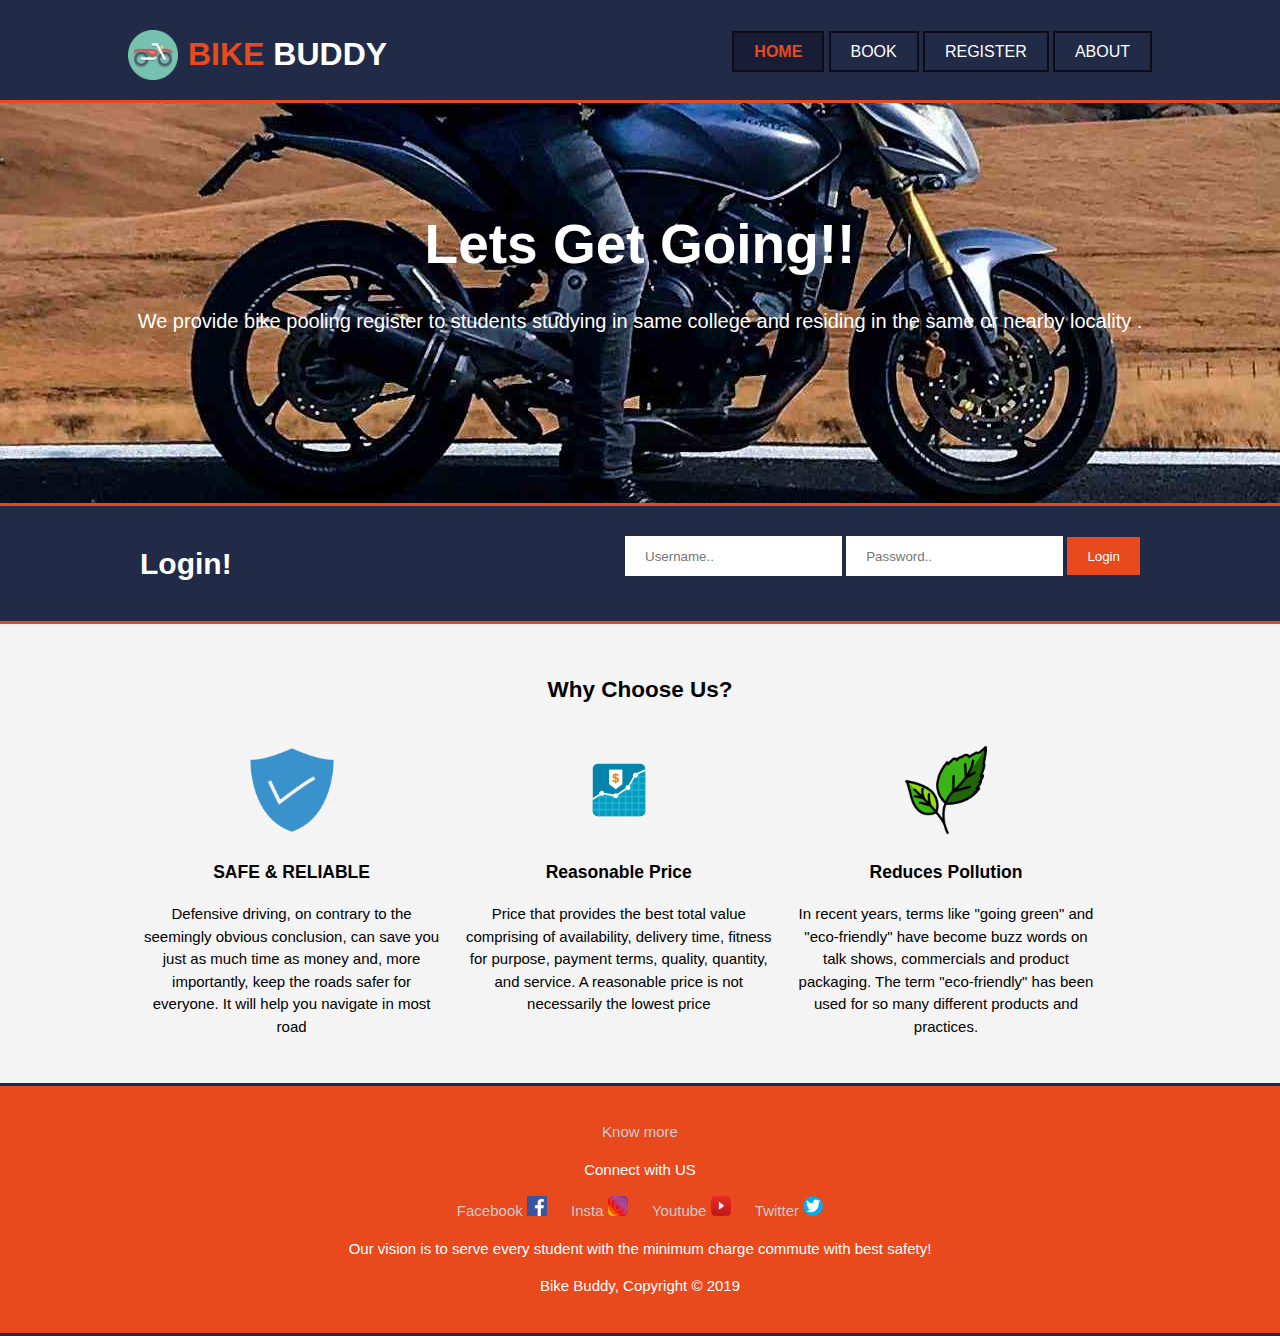
<file: index.html>
<!DOCTYPE html>
<html>
  <head>
    <meta charset="utf-8">
    <meta name="viewport" content="width=device-width">
    <meta name="description" content="Bike Pooling for Students">
	  <meta name="keywords" content="bike pooling, affordable bike sharing, students">
  	<meta name="author" content="kunal Singh">
    <title>Bike Buddy| Welcome</title>
    <link rel="stylesheet" href="./css/style.css">
    <link rel = "icon" type = "image/png" src ="./img/justlogo.png">
  </head>

  <body>
    <header>
      <div class="container">
        <div id="branding">
          <a href = "index.html">
            <img src="./img/justlogo.png" href="index.html">
            <h1><span class="highlight">Bike</span> Buddy</h1>
          </a>
        </div>
        <nav>
          <ul>
            <li class="current"><a href="index.html">Home</a></li>
            <li><a href="book.html">Book</a></li>
            <li><a href="register.html">Register</a></li>
            <li><a href="about.html">About</a></li>
          </ul>
        </nav>
      </div>
    </header>

    <section id="showcase">
      <div class="container">
        <h1>Lets Get Going!!</h1>
        <p>We provide bike pooling register to students studying in same college and residing in the same or nearby locality .</p>
      </div>
    </section>

    <!--HTML 5 required for inputs-->

    <section id="newsletter">
      <div class="container" id="log">
        <h1>Login!</h1>
        <form method="POST" action="./php/login.php">
          <input type="text" class="text_1"  name ="uname" placeholder="Username.." required>
          <input type="text" class="text_1" name ="passw"placeholder="Password.."  required>
          <button type="submit" class="button_1">Login</button>
        </form>
      </div>
    </section>

    <section id="boxes">
      <div class="container">
        <h2>Why Choose Us?</h2>
        <div class="box">
          <img src="./img/safety.png">
          <h3>SAFE & RELIABLE</h3>
          <p>Defensive driving, on contrary to the seemingly obvious conclusion, can save you just as much time as money and, more importantly, keep the roads safer for everyone. It will help you navigate in most road</p>
        </div>
        <div class="box">
          <img src="./img/cheap.png">
          <h3>Reasonable Price</h3>
          <p>Price that provides the best total value comprising of availability, delivery time, fitness for purpose, payment terms, quality, quantity, and service. A reasonable price is not necessarily the lowest price</p>
        </div>
        <div class="box">
          <img src="./img/leaf.png">
          <h3>Reduces Pollution</h3>
          <p>In recent years, terms like "going green" and "eco-friendly" have become buzz words on talk shows, commercials and product packaging. The term "eco-friendly" has been used for so many different products and practices.</p>
        </div>
      </div>
    </section>

    <footer>
    <div class="down">
            <p><a href="more.html">Know more</a></p>
            <p>Connect with US</p>
            <a href="https://www.facebook.com">Facebook <img src="./img/fb.png" height="20" width="20"></a>
            <a href="https://www.instagram.com">Insta <img src="./img/insta.png" height="20" width="20"></a>
            <a href="https://www.youtube.com">Youtube <img src="./img/yt.png" height="20" width="20"></a>
            <a href="https://www.twitter.com">Twitter <img src="./img/tw.png" height="20" width="20"></a>
        
            <p>
                Our vision is to serve every student with the minimum charge commute with best safety!
            </p>

        </div>
    
      <p>Bike Buddy, Copyright &copy; 2019</p>
    </footer>
  </body>
</html>
</file>
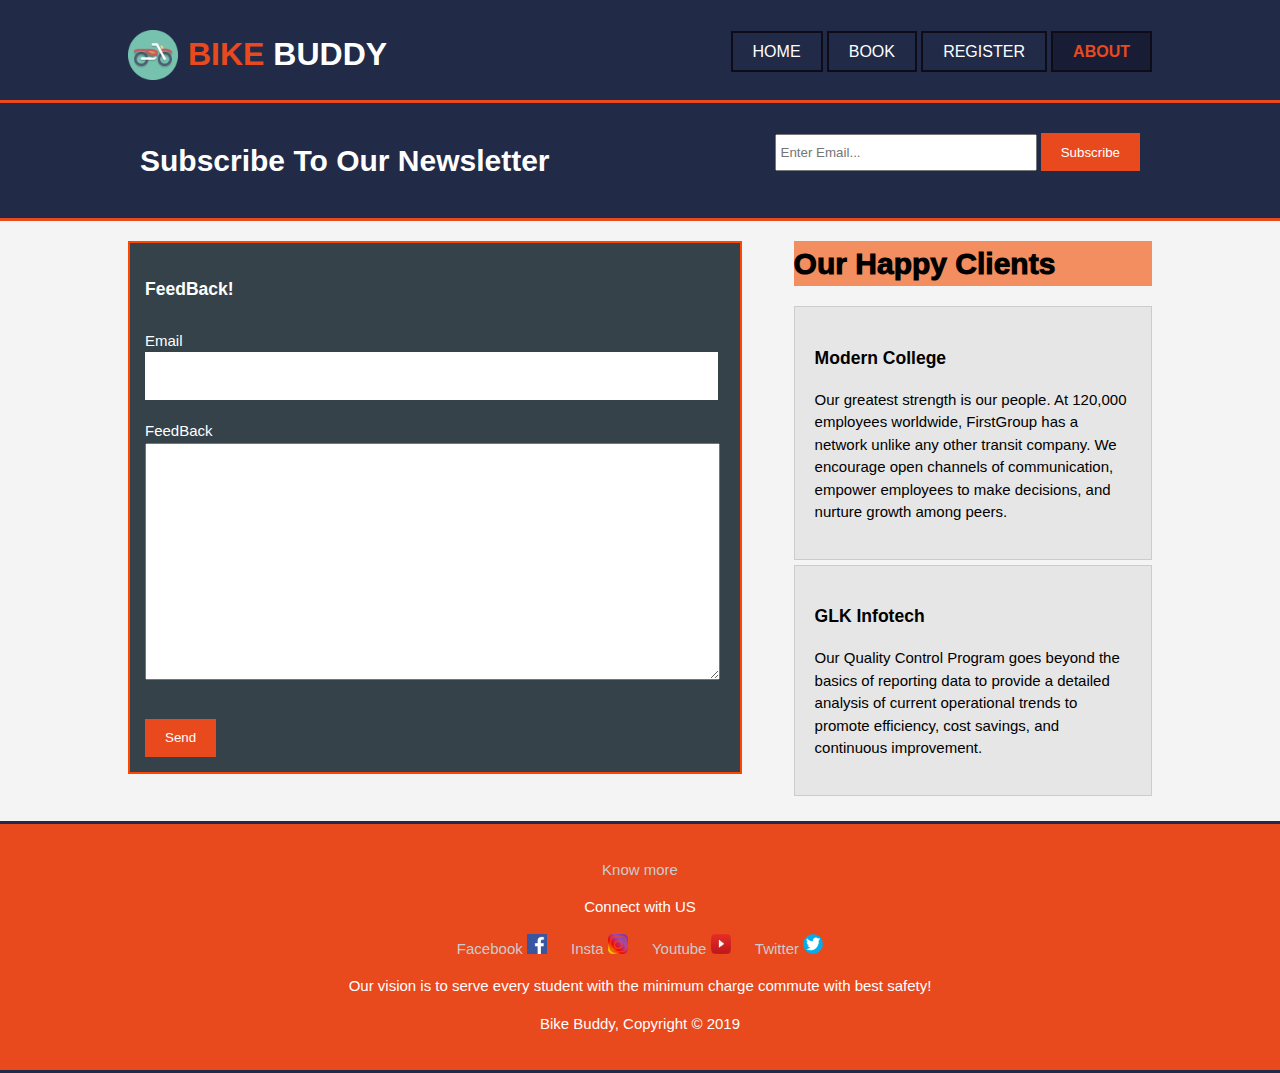
<file: about.html>
<!DOCTYPE html>
<html>
  <head>
    <meta charset="utf-8">
    <meta name="viewport" content="width=device-width">
    <meta name="description" content="Bike Pooling for Students">
    <meta name="keywords" content="bike pooling, affordable bike sharing, students">
    <meta name="author" content="kunal Singh">
    <title>Bike Buddy| About</title>
    <link rel="stylesheet" href="./css/style.css">
    <script src="./js/register.js"></script>
    <script src="./js/emailhandler.js"></script>
    <script src="./js/feedback.js"></script>
    <script src="https://smtpjs.com/v3/smtp.js"></script>


  </head>
  <body>
    <header>
      <div class="container">
        <div id="branding">
          <a href = "index.html">
            <img src="./img/justlogo.png" href="index.html">
            <h1><span class="highlight">Bike</span> Buddy</h1>
          </a>
        </div>
        <nav>
          <ul>
            <li><a href="index.html">Home</a></li>
            <li><a href="book.html">Book</a></li>
            <li><a href="register.html">Register</a></li>
            <li class="current"><a href="about.html">About</a></li class="current"> 
          </ul>
        </nav>
      </div>
    </header>

    <section id="newsletter">
      <div class="container">
        <h1>Subscribe To Our Newsletter</h1>
        <form>
          <input type="email" placeholder="Enter Email..." required>
          <button type="submit" class="button_1">Subscribe</button>
        </form>
      </div>
    </section>



 <!--if logged in then feedback form displays else nones-->   

    <section id="main">
        <div class="container">
          <aside id="sidebar">
            <div class="dark">
              <h3>FeedBack!</h3>
              <form class="quote" action="register.php" method="POST">
                            <div>
                                <label>Email</label><br>
                                <input type="email" class="text_1" id ="email" placeholder="" >
                            </div>
                            <div>
                                <label>FeedBack</label><br>
                                <textarea id="message"  rows="15" cols="70" id="feedback" ></textarea>
                            </div>
                            <br>
                            <button class="button_1" type="button" onclick="validateFeedback()">Send</button>
                <span id="fsuccess"><h3>FeedBack Submitted Successfully!</h3></span>
                <span id="ffail"><h3>Failed to Submit...Please Provide Valid Input.</h3></span>
            </form> 
            </div>
          </aside>
          
          <article id="main-col">
            <h1 class="page-title" style="font-weight: 1000; display:block;background: rgb(243, 142, 96);">Our Happy Clients</h1>
            <ul id="services">
              <li>
                <h3>Modern College</h3>
                <p>Our greatest strength is our people. At 120,000 employees worldwide, FirstGroup has a network unlike any other transit company. We encourage open channels of communication, empower employees to make decisions, and nurture growth among peers.</p>
              </li>
              <li>
                <h3>GLK Infotech</h3>
                <p>Our Quality Control Program goes beyond the basics of reporting data to provide a detailed analysis of current operational trends to promote efficiency, cost savings, and continuous improvement.</p>
              </li>
            </ul>
          </article>
  
        </div>
      </section>
  
      <footer>
        <div class="down">
                      
               <p><a href="more.html">Know more</a></p>
               <p>Connect with US</p>
               <a href="https://www.facebook.com">Facebook <img src="./img/fb.png" height="20" width="20"></a>
               <a href="https://www.instagram.com">Insta <img src="./img/insta.png" height="20" width="20"></a>
               <a href="https://www.youtube.com">Youtube <img src="./img/yt.png" height="20" width="20"></a>
               <a href="https://www.twitter.com">Twitter <img src="./img/tw.png" height="20" width="20"></a>
           
               <p>
                   Our vision is to serve every student with the minimum charge commute with best safety!
               </p>
   
           </div>
       
         <p>Bike Buddy, Copyright &copy; 2019</p>
       </footer>
     </body>
   </html>
</file>
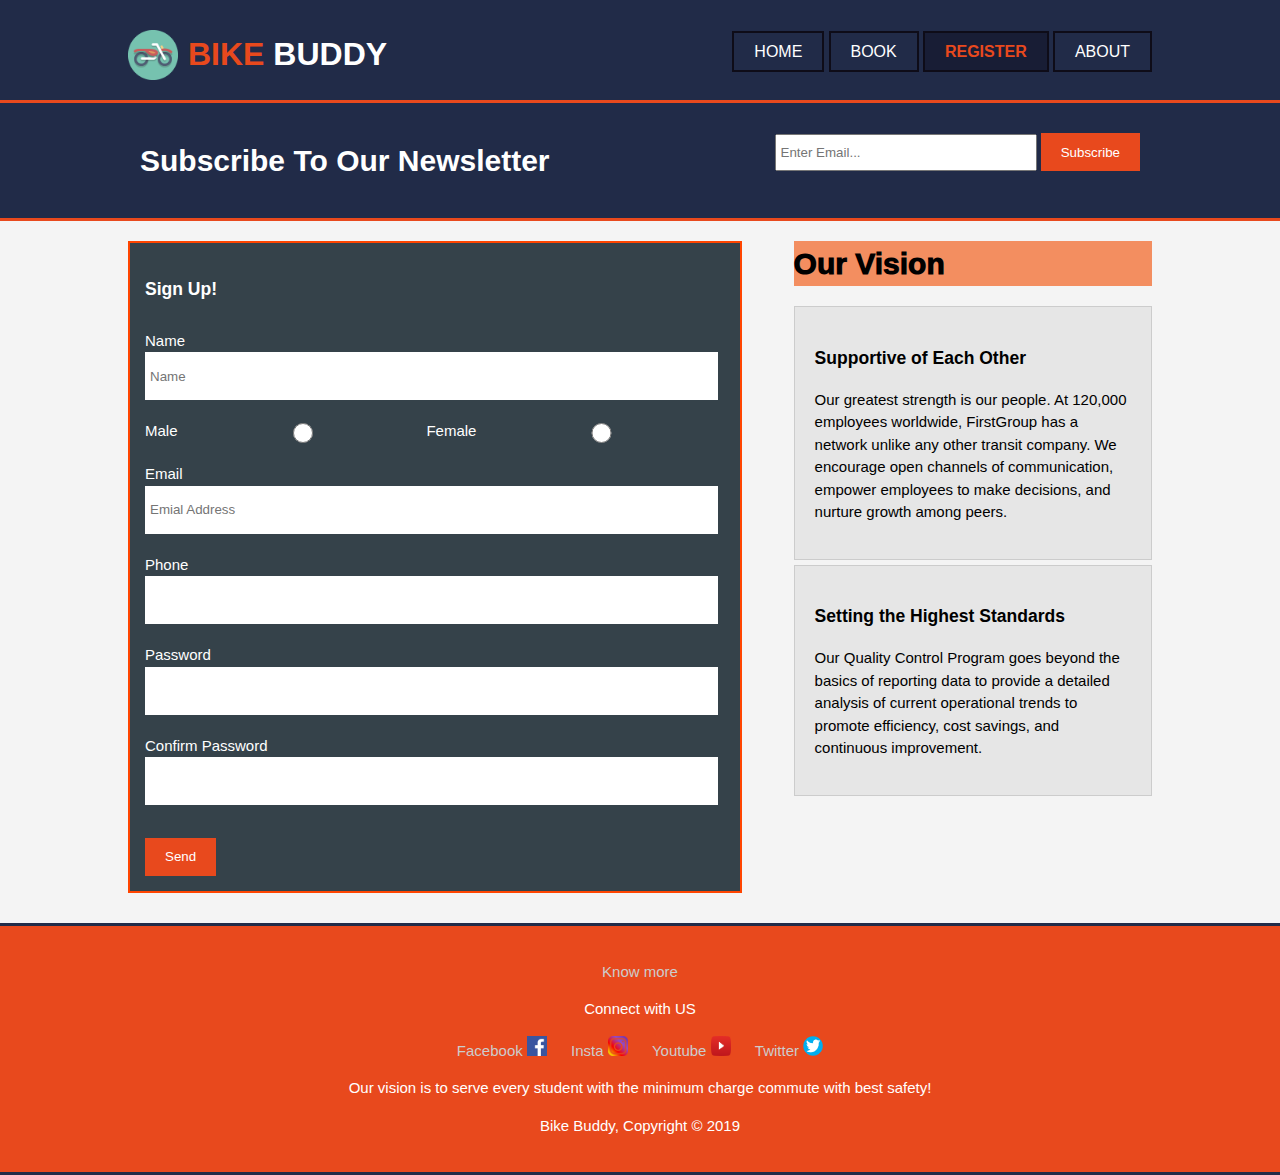
<file: register.html>
<!DOCTYPE html>
<html>
  <head>
    <meta charset="utf-8">
    <meta name="viewport" content="width=device-width">
    <meta name="description" content="Bike Pooling for Students">
	  <meta name="keywords" content="bike pooling, affordable bike sharing, students">
  	<meta name="author" content="kunal Singh">
    <title>Bike Buddy| Register</title>
    <link rel="stylesheet" href="./css/style.css">
    <script src="./js/register.js"></script>
    <script src="./js/emailhandler.js"></script>
  	<script src="https://smtpjs.com/v3/smtp.js"></script>


  </head>
  <body>
    <header>
      <div class="container">
        <div id="branding">
          <a href = "index.html">
            <img src="./img/justlogo.png" href="index.html">
            <h1><span class="highlight">Bike</span> Buddy</h1>
          </a>
        </div>
        <nav>
          <ul>
            <li><a href="index.html">Home</a></li>
            <li><a href="book.html">Book</a></li>
            <li class="current"><a href="register.html">Register</a></li>
            <li><a href="about.html">About</a></li> 
          </ul>
        </nav>
      </div>
    </header>

    <section id="newsletter">
      <div class="container">
        <h1>Subscribe To Our Newsletter</h1>
        <form>
          <input type="email" placeholder="Enter Email..." required>
          <button type="submit" class="button_1">Subscribe</button>
        </form>
      </div>
    </section>

    <section id="main">
      <div class="container">
        <aside id="sidebar">
          <div class="dark">
            <h3>Sign Up!</h3>
            <form class="quote" action="register.php" method="POST">
  						<div>
  							<label>Name</label><br>
  							<input type="text" class="text_1" id="name" placeholder="Name" required>
              </div>
              <div class="radio_1">
                Male<input type="radio" name="r" id="male"  value="Male" required>
                Female<input type="radio" name="r" id="female"  value="Female" required>
              </div>
  				    <div>
  							<label>Email</label><br>
  							<input type="email" class="text_1" id="email"  placeholder="Emial Address" required>
              </div>
              <div>
  							<label>Phone</label><br>
  							<input type="text" class="text_1"  id="phone" placeholder="" required>
  						</div>
  				  	<div>
  							<label>Password</label><br>
  							<input type="password" class="text_1"  id="password" placeholder="" required>
  						</div>
  				  	<div>
  							<label>Confirm Password</label><br>
  							<input type="password" class="text_1" id="password2"  placeholder="" required>
  						</div> 
              <span id="pmismatch"><h4>Password MisMatch.</h4></span>
              <br>
              <button class="button_1" type="button" onclick="validateRegistration()">Send</button>
              <span id="rsuccess"><h3>Registration Successfull!</h3></span>
              <span id="rfail"><h3>Failed to Register...Please Provide Valid Input.</h3></span>
          </form> 
          </div>
        </aside>
        
        <article id="main-col">
          <h1 class="page-title" style="font-weight: 1000; display:block;background: rgb(243, 142, 96);">Our Vision</h1>
          <ul id="services">
            <li>
              <h3>Supportive of Each Other</h3>
              <p>Our greatest strength is our people. At 120,000 employees worldwide, FirstGroup has a network unlike any other transit company. We encourage open channels of communication, empower employees to make decisions, and nurture growth among peers.</p>
            </li>
            <li>
              <h3>Setting the Highest Standards</h3>
              <p>Our Quality Control Program goes beyond the basics of reporting data to provide a detailed analysis of current operational trends to promote efficiency, cost savings, and continuous improvement.</p>
            </li>
          </ul>
        </article>

      </div>
    </section>

    <footer>
      <div class="down">
                    
             <p><a href="more.html">Know more</a></p>
             <p>Connect with US</p>
             <a href="https://www.facebook.com">Facebook <img src="./img/fb.png" height="20" width="20"></a>
             <a href="https://www.instagram.com">Insta <img src="./img/insta.png" height="20" width="20"></a>
             <a href="https://www.youtube.com">Youtube <img src="./img/yt.png" height="20" width="20"></a>
             <a href="https://www.twitter.com">Twitter <img src="./img/tw.png" height="20" width="20"></a>
         
             <p>
                 Our vision is to serve every student with the minimum charge commute with best safety!
             </p>
 
         </div>
     
       <p>Bike Buddy, Copyright &copy; 2019</p>
     </footer>
   </body>
 </html>
</file>
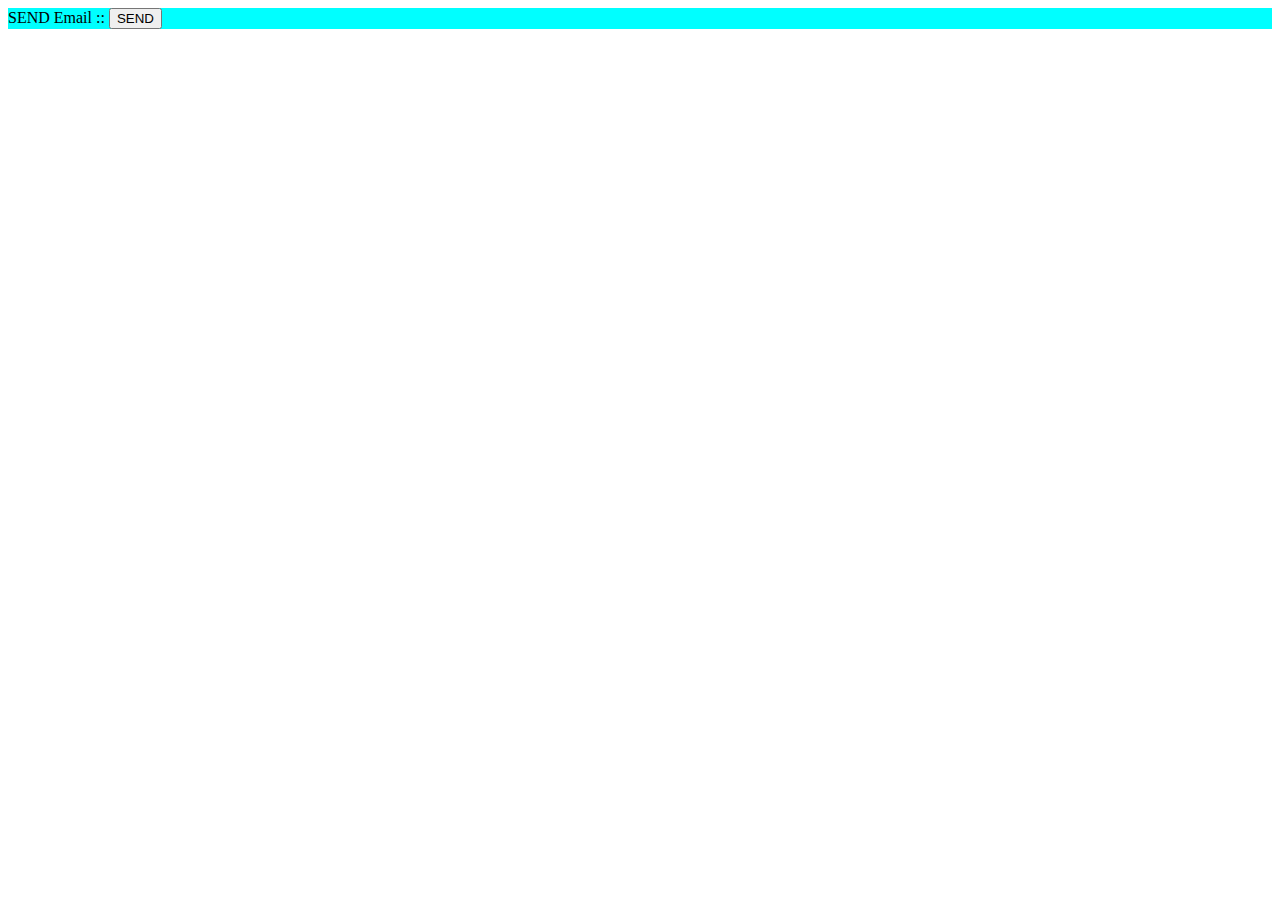
<file: js/email.html>
<!DOCTYPE html>
<html>
<head>
	<title>this email</title>
	<script type="text/javascript"></script>
	<script src="https://smtpjs.com/v3/smtp.js"></script>
</head>
	<body>
		<script>

				// token ::  0f191263-67bb-44e9-94f7-a2e097a4934d		smtpjs.com
				// probably big emails go to spam thats why single line welcome email
				//implement send2 for project



			var the_body="Dear Sir/Mam,Thank you for registering with BikeBuddy. Your registration is successfull.If you would like to view your registration details, you can always recover your password with email.If you forgot your password, simply hit Forgot password and you will be prompted to reset it.If you have any questions leading up to the event, feel free to reply to this email.We look forward to serving you!<br>Kind Regards,<br>Event Staff<br>Pune-411212<br>Twitter: BikeBuddy #hashtag<br>Facebook: bikebuddyy<br>Insta : bikebuddyy<br>(9011) 52-5149<br>Kunal Singh";

			function send1(){
				Email.send({
				    Host : "smtp.gmail.com",
				    Username : "bikebuddyy",
				    Password : "thepassword",
				    To : 'singhkunal2051@gmail.com',
				    From : "bikebuddyy@gmail.com",
				    Subject : "This is the subject",
				    Body : "And this is the body"
					}).then(
				  message => alert(message)
				);
			}

			function send2(){
				Email.send({
				    SecureToken : "0f191263-67bb-44e9-94f7-a2e097a4934d",
				    To : 'singhkunal2051@gmail.com',
				    From : "bikebuddyy@gmail.com",
				    Subject : "BikeBuddy is here!!",
				    Body : "Thank You for registration!!"
				}).then(
				  message => alert(message)
				);
			}



		</script>
		<div style="display:block; background:cyan;">
			<label>SEND Email :: </label>
			<input type="button" name="add" value="SEND" onclick="send2()">
		</div>
	</body>

</html>
</file>
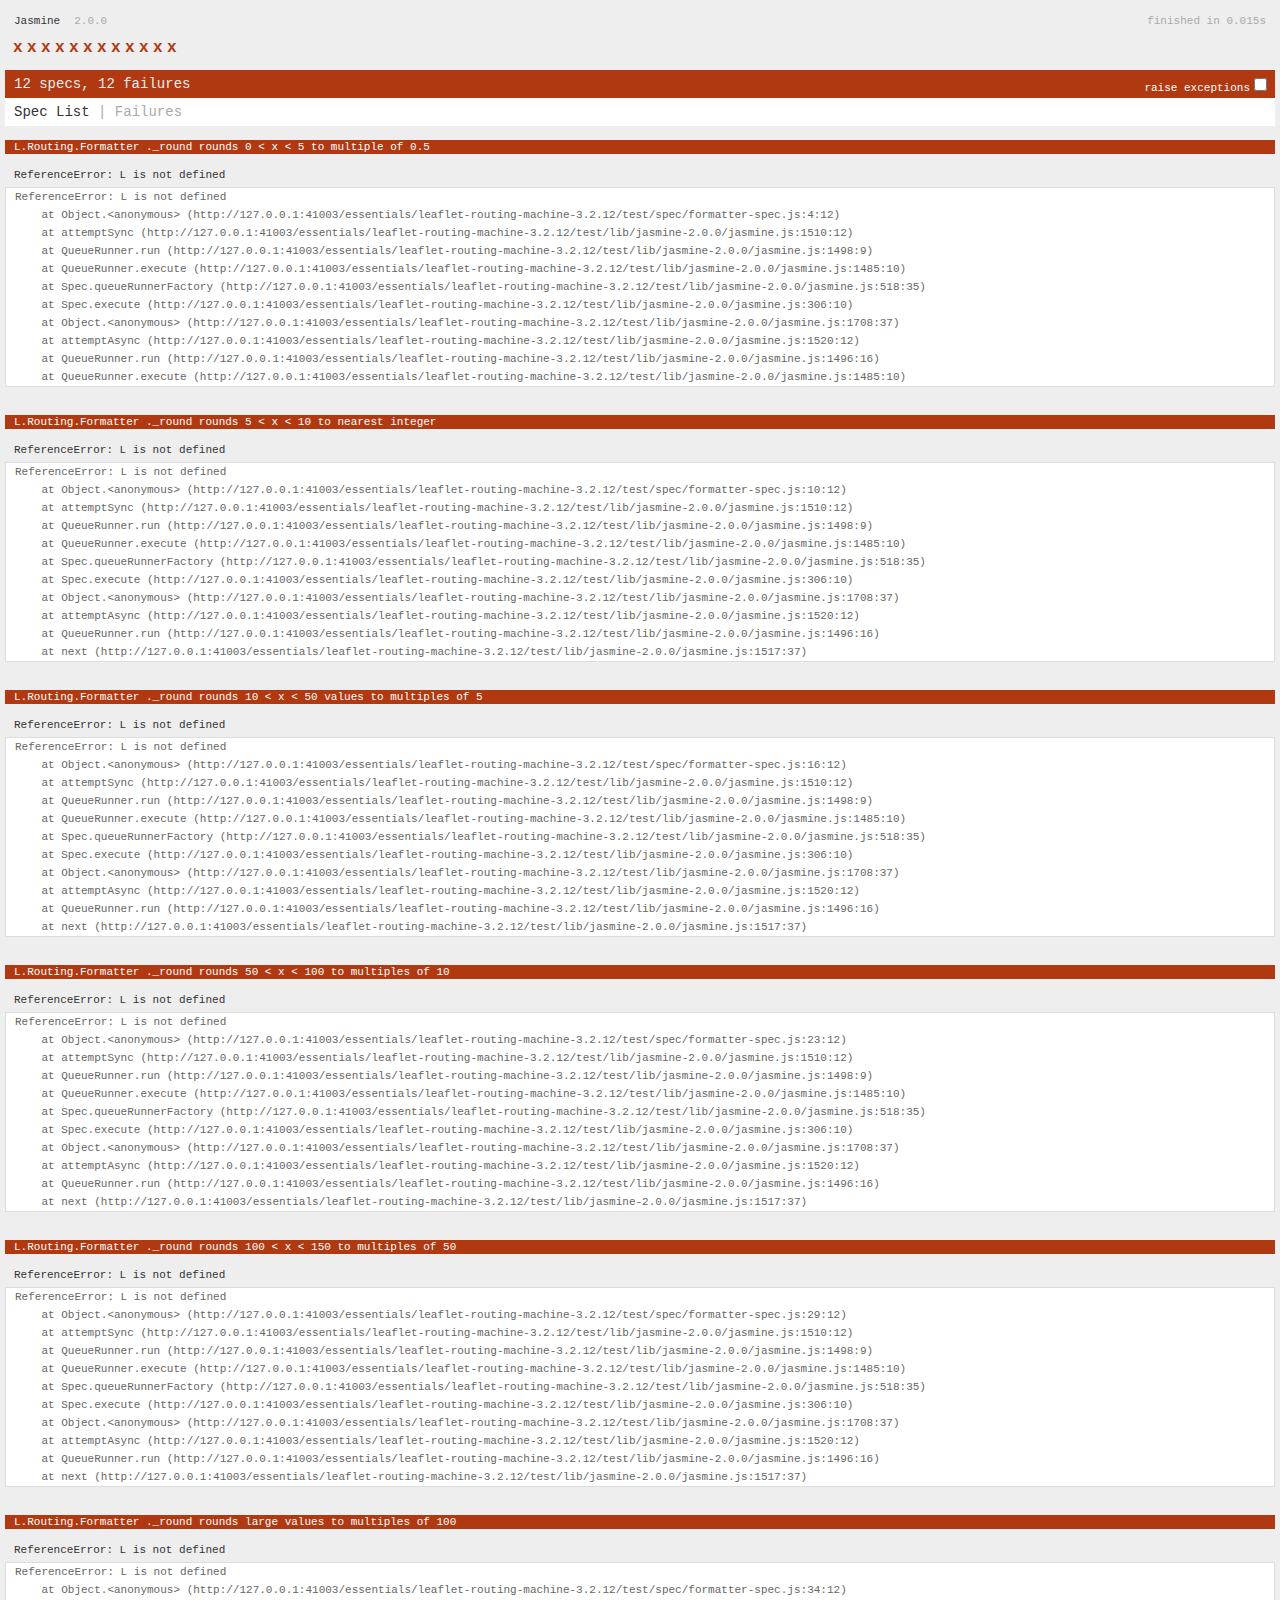
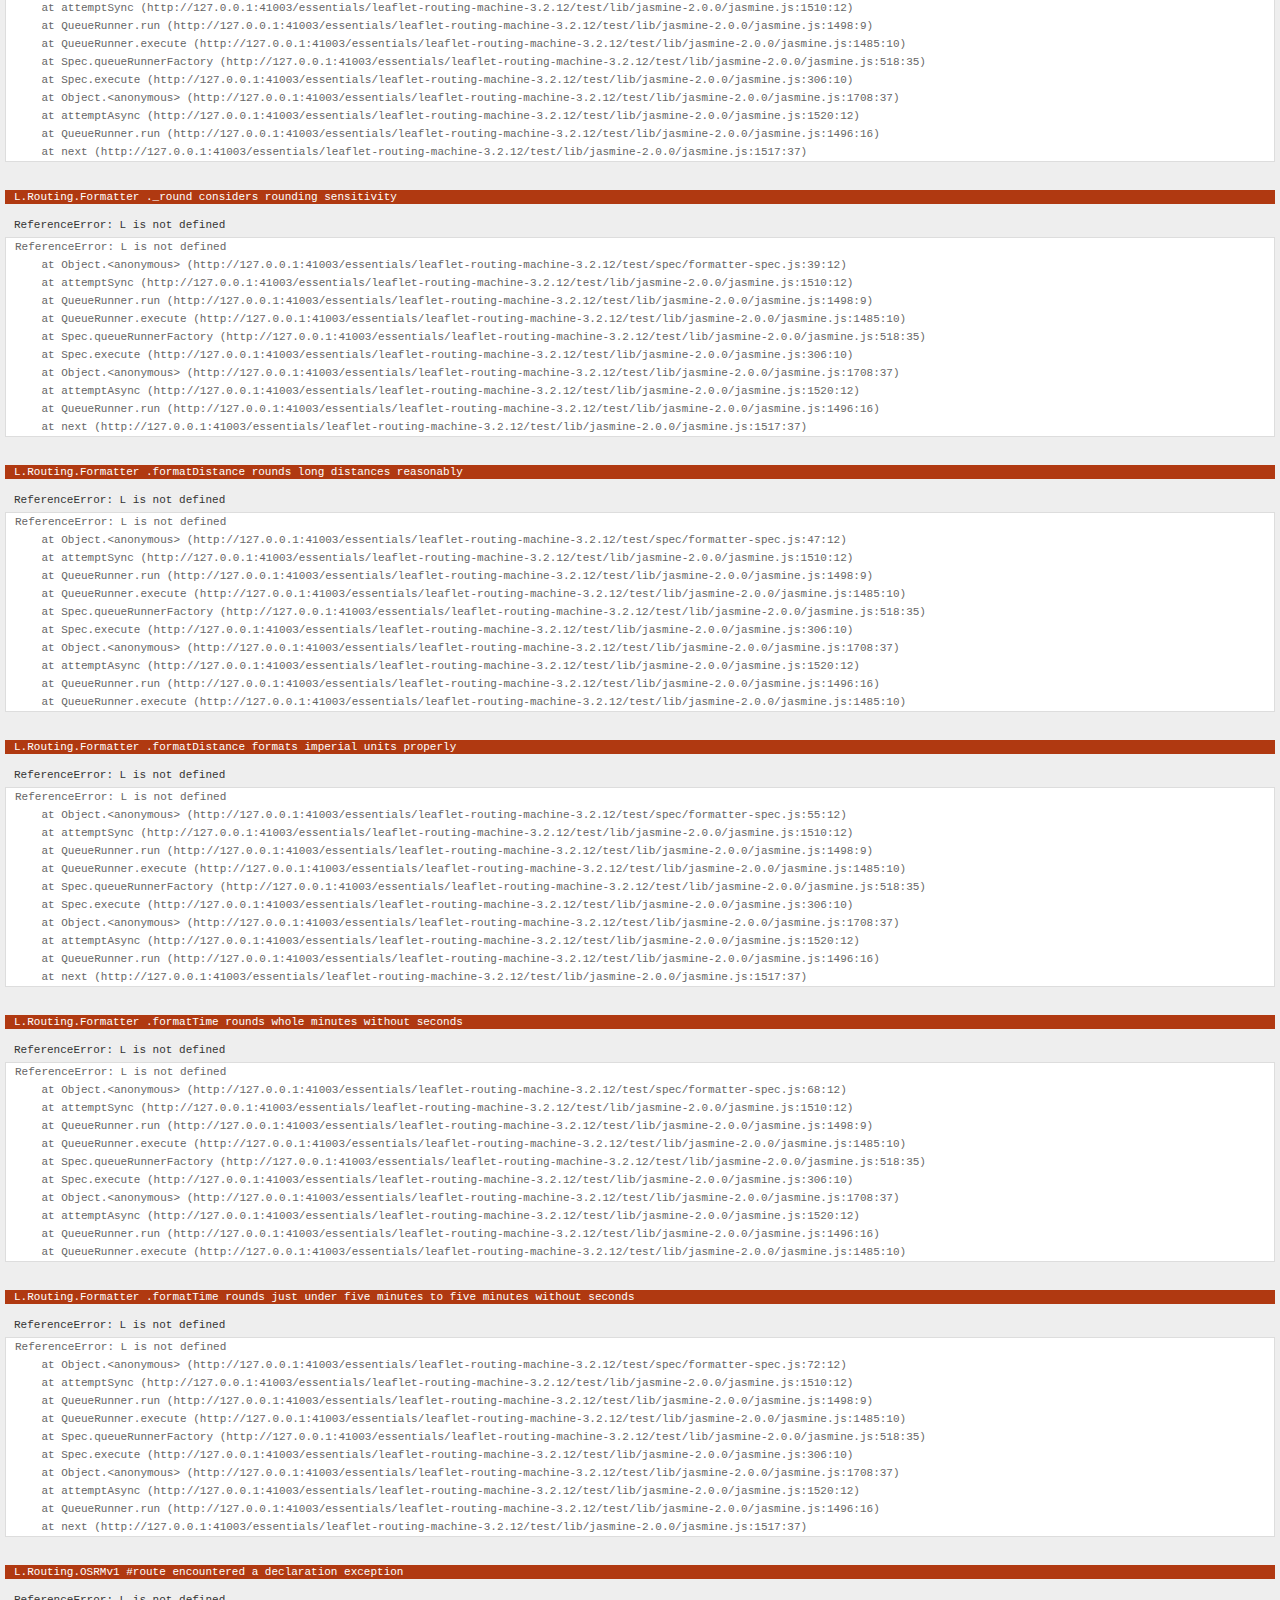
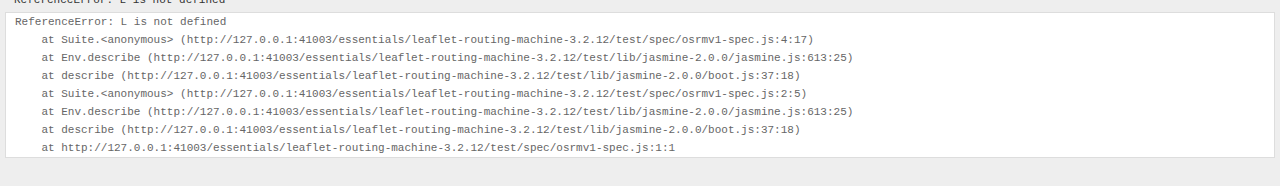
<file: essentials/leaflet-routing-machine-3.2.12/test/SpecRunner.html>
<!DOCTYPE HTML>
<html>
<head>
  <meta http-equiv="Content-Type" content="text/html; charset=UTF-8">
  <title>Jasmine Spec Runner v2.0.0</title>

  <link rel="shortcut icon" type="image/png" href="lib/jasmine-2.0.0/jasmine_favicon.png">
  <link rel="stylesheet" type="text/css" href="lib/jasmine-2.0.0/jasmine.css">

  <script type="text/javascript" src="lib/jasmine-2.0.0/jasmine.js"></script>
  <script type="text/javascript" src="lib/jasmine-2.0.0/jasmine-html.js"></script>
  <script type="text/javascript" src="lib/jasmine-2.0.0/boot.js"></script>

  <!-- include source files here... -->
  <script src="http://cdn.leafletjs.com/leaflet-0.7.5/leaflet.js"></script>
  <script src="../dist/leaflet-routing-machine.js"></script>

  <!-- include spec files here... -->
  <script type="text/javascript" src="spec/formatter-spec.js"></script>
  <script type="text/javascript" src="spec/osrmv1-spec.js"></script>

</head>

<body>
</body>
</html>
</file>
<file: css/style.css>
body{
  font: 15px/1.5 Arial, Helvetica,sans-serif;
  padding:0;
  margin:0;
  background-color:#f4f4f4;
}

/* Global */
.container{
  width:80%;
  margin:auto;
  overflow:hidden;
}

ul{
  margin:0;
  padding:0;
}

.button_1{
  height:38px;
  background:#e8491d;
  border:0;
  padding-left: 20px;
  padding-right:20px;
  color:#ffffff;
}

input[type="time"]{
  font-size:115%;
}

div .dark div{
  padding-top: 10px;
  padding-bottom: 10px;
}

label{
  padding-top: 10px; 
}

/*ksr added footer hover anim */

footer:hover{
  background: #b82800f8;
}

/*ksr added regis success n fail hidden msg*/

#rsuccess,#fsuccess{
  color:rgb(57, 252, 57);
  display: none;
}

#rfail,#ffail,#pmismatch{
  color:#ec2e20;
  display: none;
}



/*ksr added sign up form padding and style*/

div .text_1{
  height:38px;
  border:0;
  padding-left: 20px;
  padding-right:20px;
}

/*ksr added button hover */

.button_1:hover{
  background: cornflowerblue;
}

/*ksr added boxes hover*/

#boxes .box:hover{
  background: #f5c2b3;  
  color: #212b48;
  border: 1px solid #212b48;
}


.dark{
  padding:15px;
  background:#35424a;
  color:#ffffff;
  margin-top:10px;
  margin-bottom:10px;
  border: 2px solid orangered;
}

/*maps sidew*/
div .dark2{
  padding:45px;
  background:#35424a;
  color:#ffffff;
  margin-top:10px;
  margin-bottom:10px;
  width: 100%;
}
div .dark2 p{
  width: 70%;
}


.dark:hover{
  background: #252c31;
}


/* Header **/
header{
  background:#212b48;
  color:#ffffff;
  padding-top:30px;
  min-height:70px;
  border-bottom:#e8491d 3px solid;
}

/* Ksr added logo */ 
#branding a{
  display: flex;
}

/** ksr padded the text boxes */ 


#branding img{
  width: 50px; 
  height: 50px; 
  padding-right: 10px;
}


header a{
  color:#ffffff;
  text-decoration:none;
  text-transform: uppercase;
  font-size:16px;
}


header li{
  display:inline;
  padding: 0 20px 0 20px;
}

header #branding{
  float:left;
}

header #branding h1{
  margin:0;
}

header nav{
  float:right;
  margin-top:10px;
}

header .highlight, header .current a{
  color:#e8491d;
  font-weight:bold;
}

header a:hover{
  color:#acc2e8;
  font-weight:bold;
}

/* Showcase */
#showcase{
  min-height:400px;
  background:url('../img/showcase.jpg') no-repeat -1400px -500px;
  text-align:center;
  color:#ffffff;
  border-bottom:#e8491d 3px solid;
}

#showcase h1{
  margin-top:100px;
  font-size:55px;
  margin-bottom:10px;
}

#showcase p{
  font-size:20px;
}

/* Newsletter */
#newsletter{
  padding:15px;
  color:#ffffff;
  background:#212b48;
  border-bottom:#e8491d 3px solid;
}

#newsletter h1{
  float:left;
}

#newsletter form {
  float:right;
  margin-top:15px;
}

#newsletter input[type="email"]{
  padding:4px;
  height:25px;
  width:250px;
}

/* Boxes */
#boxes{
  margin-top:20px;
}

#boxes .box{
  float:left;
  text-align: center;
  width:30%;
  padding:10px;
}

#boxes .box img{
  width:90px;
}

/* Sidebar */
aside#sidebar{
  float:left;
  width:60%;
  margin-top:10px;
}

aside#sidebar2{
  background: salmon;
  float:left;
  width:450%;
  margin-top:10px;
}


aside#sidebar .quote input, aside#sidebar .quote textarea{
  width:97%;
  padding:5px;
}

/* Main-col */
article#main-col{
  float:right;
  width:35%;
}

/*second main col by ksr for maps */
article#main-col2{
  float: right;
  width: 50%;
}



/* Services */
ul#services li{
  list-style: none;
  padding:20px;
  border: #cccccc solid 1px;
  margin-bottom:5px;
  background:#e6e6e6;
}

footer{
  padding:20px;
  margin-top:20px;
  color:#ffffff;
  background-color:#e8491d;
  text-align: center;
  border-top: #212b48 3px solid; 
  border-bottom: #212b48 3px solid;

}

/*ksr added socials */ 

.down a{
  text-decoration: none;
  color: #cccccc;
  padding-left: 10px;
  padding-right: 10px;
}

/*ksr added a new h2*/

#boxes h2{
  float: none;
  text-align: center;
  padding: 10px;;
}

/*map*/
div #map{
  background: rgb(253, 175, 147);
  border: 2px solid orangered ;
  margin-top: 3%;
  overflow:hidden;
  height:440px;
  width:95%;
  padding: 2%;
  float: left;
}

/*nav style ksr*/

header nav li{
  border:2px solid rgb(14, 12, 24);
  padding: 10px 20px 10px 20px;
  /*up right down left*/
}

/*nav curr back ksr*/

.current{
  background: rgb(24, 29, 53);
}

/*Radio Male Female Div**/
.radio_1{
  display: flex;
}

/*radio buttons*/
.radio_1 input{
  height: 20px;
}


/* Media Queries 768 w*/  /* changed to 818 for better  transitn*/ 
@media(max-width: 891px){
  header #branding,
  header nav,
  header nav li,
  #newsletter h1,
  #newsletter form,
  #boxes .box,
  article#main-col,
  aside#sidebar,
  aside#sidebar2{
    float:none;
    text-align:center;
    width:100%;
  }

  #boxes .box{
    width:86%;
    margin-left: 4%;
  }


  /*te,porary map hiden*/

  article .main-col2{
    display: none;
  } 


  /*ksr added padding to the logo title*/ 

  header #branding{
  padding-bottom:10px;
  }

  header #branding a{
    display: block;
    align-self: auto;
  }

  /**Ksr adding the phone nav tweaks*/

  header{
    padding-bottom:20px;
  }

  #showcase h1{
    margin-top:40px;
  }

  #newsletter button, .quote button{
    display:block;
    width:100%;
  }

  #newsletter form input[type="email"], .quote input, .quote textarea{
    width:100%;
    margin-bottom:5px;
  }

/** KSR Added the txt alignment at low resolutions */

.text_1{
  display: flex;
  width: 100%;  
  padding: 7px; 
  margin-top: 2px;
  margin-bottom: 2px;;
}

/* ksr added branding at centre for low res*/ 

#branding{
  align-items: center;
  justify-content: center;
}

/*gmaps div span*/

div #map{
  float: inherit;
  width: 95%;
  margin:auto;
  padding: 5px;
  background: rgb(229, 155, 128)169, 144);
  border: 2px solid orangered ;
  margin-top: 10%;

}

header nav li{
  width: 80px;
  border:2px solid rgb(14, 12, 24);
  display: inline-block;
  padding: 10px;
}

.current{
  background: rgb(24, 29, 53);
}

}

/*------------------------------------------------------------------------*/

@media(max-width: 555px){

  header nav li{
    width: 120px;
  }
  


}


/*------------------------------------------------------------------------*/


@media(max-width: 385px){

  header nav li{
    width: 80px;
  }
  


}
</file>
<file: essentials/leaflet-routing-machine-3.2.12/test/lib/jasmine-2.0.0/jasmine.css>
body { background-color: #eeeeee; padding: 0; margin: 5px; overflow-y: scroll; }

.html-reporter { font-size: 11px; font-family: Monaco, "Lucida Console", monospace; line-height: 14px; color: #333333; }
.html-reporter a { text-decoration: none; }
.html-reporter a:hover { text-decoration: underline; }
.html-reporter p, .html-reporter h1, .html-reporter h2, .html-reporter h3, .html-reporter h4, .html-reporter h5, .html-reporter h6 { margin: 0; line-height: 14px; }
.html-reporter .banner, .html-reporter .symbol-summary, .html-reporter .summary, .html-reporter .result-message, .html-reporter .spec .description, .html-reporter .spec-detail .description, .html-reporter .alert .bar, .html-reporter .stack-trace { padding-left: 9px; padding-right: 9px; }
.html-reporter .banner .version { margin-left: 14px; }
.html-reporter #jasmine_content { position: fixed; right: 100%; }
.html-reporter .version { color: #aaaaaa; }
.html-reporter .banner { margin-top: 14px; }
.html-reporter .duration { color: #aaaaaa; float: right; }
.html-reporter .symbol-summary { overflow: hidden; *zoom: 1; margin: 14px 0; }
.html-reporter .symbol-summary li { display: inline-block; height: 8px; width: 14px; font-size: 16px; }
.html-reporter .symbol-summary li.passed { font-size: 14px; }
.html-reporter .symbol-summary li.passed:before { color: #5e7d00; content: "\02022"; }
.html-reporter .symbol-summary li.failed { line-height: 9px; }
.html-reporter .symbol-summary li.failed:before { color: #b03911; content: "x"; font-weight: bold; margin-left: -1px; }
.html-reporter .symbol-summary li.disabled { font-size: 14px; }
.html-reporter .symbol-summary li.disabled:before { color: #bababa; content: "\02022"; }
.html-reporter .symbol-summary li.pending { line-height: 17px; }
.html-reporter .symbol-summary li.pending:before { color: #ba9d37; content: "*"; }
.html-reporter .exceptions { color: #fff; float: right; margin-top: 5px; margin-right: 5px; }
.html-reporter .bar { line-height: 28px; font-size: 14px; display: block; color: #eee; }
.html-reporter .bar.failed { background-color: #b03911; }
.html-reporter .bar.passed { background-color: #a6b779; }
.html-reporter .bar.skipped { background-color: #bababa; }
.html-reporter .bar.menu { background-color: #fff; color: #aaaaaa; }
.html-reporter .bar.menu a { color: #333333; }
.html-reporter .bar a { color: white; }
.html-reporter.spec-list .bar.menu.failure-list, .html-reporter.spec-list .results .failures { display: none; }
.html-reporter.failure-list .bar.menu.spec-list, .html-reporter.failure-list .summary { display: none; }
.html-reporter .running-alert { background-color: #666666; }
.html-reporter .results { margin-top: 14px; }
.html-reporter.showDetails .summaryMenuItem { font-weight: normal; text-decoration: inherit; }
.html-reporter.showDetails .summaryMenuItem:hover { text-decoration: underline; }
.html-reporter.showDetails .detailsMenuItem { font-weight: bold; text-decoration: underline; }
.html-reporter.showDetails .summary { display: none; }
.html-reporter.showDetails #details { display: block; }
.html-reporter .summaryMenuItem { font-weight: bold; text-decoration: underline; }
.html-reporter .summary { margin-top: 14px; }
.html-reporter .summary ul { list-style-type: none; margin-left: 14px; padding-top: 0; padding-left: 0; }
.html-reporter .summary ul.suite { margin-top: 7px; margin-bottom: 7px; }
.html-reporter .summary li.passed a { color: #5e7d00; }
.html-reporter .summary li.failed a { color: #b03911; }
.html-reporter .summary li.pending a { color: #ba9d37; }
.html-reporter .description + .suite { margin-top: 0; }
.html-reporter .suite { margin-top: 14px; }
.html-reporter .suite a { color: #333333; }
.html-reporter .failures .spec-detail { margin-bottom: 28px; }
.html-reporter .failures .spec-detail .description { background-color: #b03911; }
.html-reporter .failures .spec-detail .description a { color: white; }
.html-reporter .result-message { padding-top: 14px; color: #333333; white-space: pre; }
.html-reporter .result-message span.result { display: block; }
.html-reporter .stack-trace { margin: 5px 0 0 0; max-height: 224px; overflow: auto; line-height: 18px; color: #666666; border: 1px solid #ddd; background: white; white-space: pre; }
</file>
